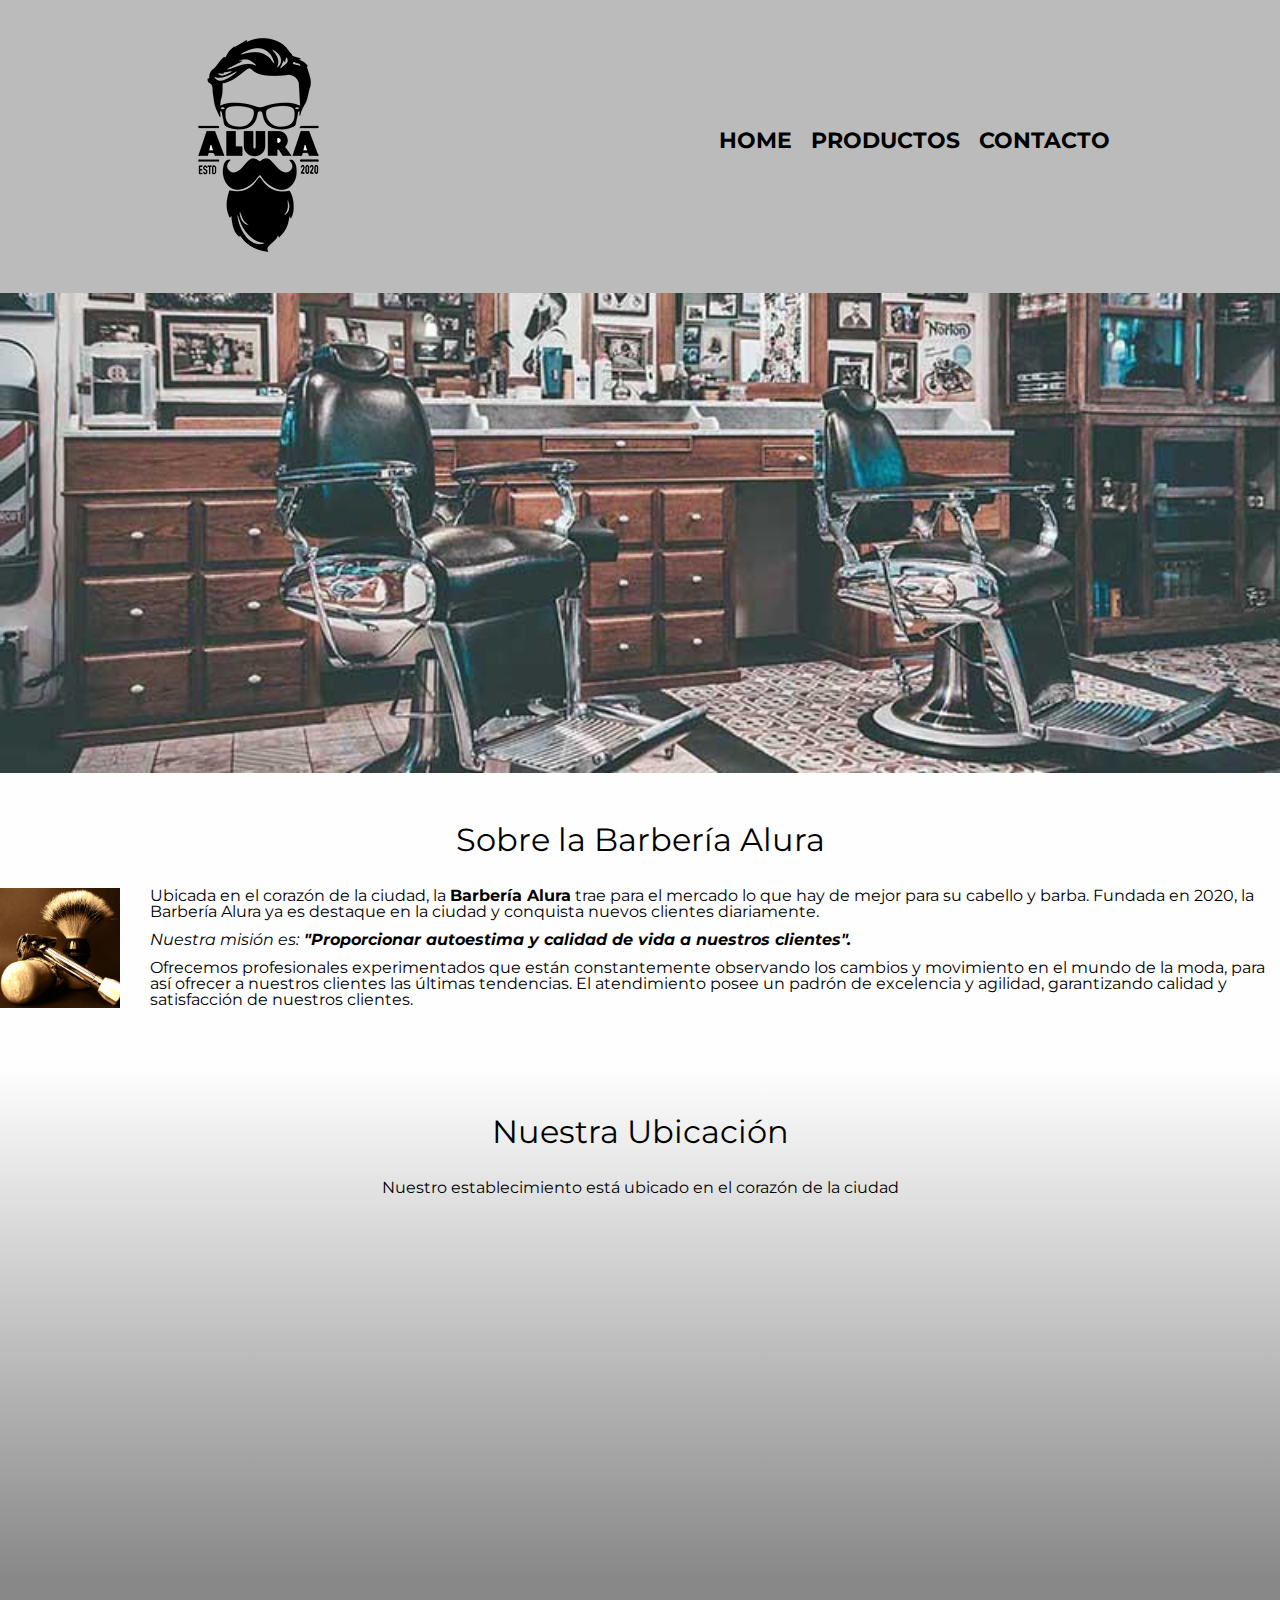
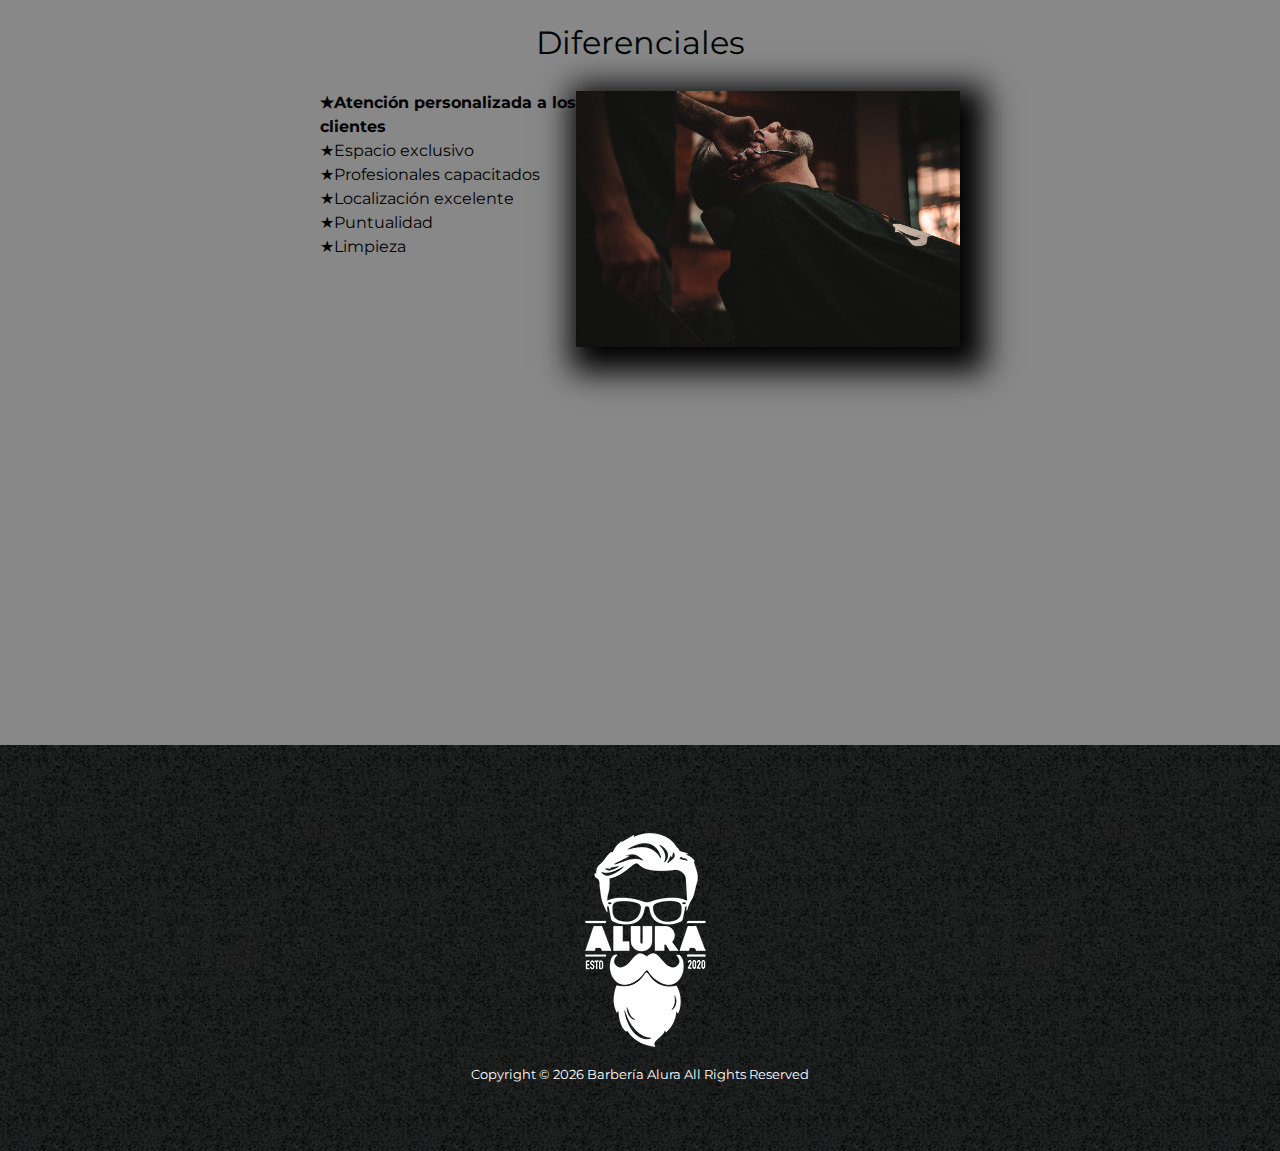
<file: index.html>
<!DOCTYPE html>

<html lang="es">
    <head>
        <title>Barbería Alura</title>
        <meta charset="UTF-8">
        <meta name="viewport" content="width= device-width"> <!--Nos adapta para celulares sa -->        
        <link rel="stylesheet" href="styles/reset.css">
        <link rel="stylesheet" href="styles/style.css">        
        <link rel="stylesheet" href="styles/productos.css">
        <link href="https://fonts.googleapis.com/css2?family=Montserrat:wght@300&display=swap" rel="stylesheet">
        

    </head>

    <body>
        <header>
            <div class="parte-superior">        
                <h1><img  class="logo" src="media/logo.png"></h1>
                <nav>
                    <ul class="navegacion">   
                        <li><a href="index.html">HOME</a></li>

                        <li><a href="pages/productos.html">PRODUCTOS</a></li>

                        <li><a href="pages/contacto.html">CONTACTO</a></li>
                    </ul>
                </nav>
            </div>      
        </header>

        <img class="banner" src="media/banner.jpg">

        <main>

            <section class="principal">
                <h2 class="titulo-principal">Sobre la Barbería Alura</h2>

                <img  class="utensillos"  src="media/utensillos.jpg" alt="utensillos de un barbero.">

                    <p>Ubicada en el corazón de la ciudad, la <strong>Barbería Alura</strong> trae para el mercado lo que hay de mejor para su cabello y barba. Fundada en 2020, la Barbería Alura ya es destaque en la ciudad y conquista nuevos clientes diariamente. 
                    </p>


                    <p id="mision"><em>Nuestra misión es:<strong> "Proporcionar autoestima y calidad de vida a nuestros clientes".</em></strong></p>


                    <p>Ofrecemos profesionales experimentados que están constantemente observando los cambios y movimiento en el mundo de la moda, para así ofrecer a nuestros clientes las últimas tendencias. El atendimiento posee un padrón de excelencia y agilidad, garantizando calidad y satisfacción de nuestros clientes. </p>
            </section>


            <section class="mapa">

                <h3 class="titulo-principal">Nuestra Ubicación</h3>
                <p>Nuestro establecimiento está ubicado en el corazón de la ciudad</p>

                <div class="mapa-contenido">
                    <iframe src="https://www.google.com/maps/embed?pb=!1m18!1m12!1m3!1d34784.869470159!2d-46.65499870427411!3d-23.593248407555798!2m3!1f0!2f0!3f0!3m2!1i1024!2i768!4f13.1!3m3!1m2!1s0x94ce5a2b2ed7f3a1%3A0xab35da2f5ca62674!2sCaelum%20-%20Education%20and%20Innovation!5e0!3m2!1ses-419!2sbr!4v1602972945026!5m2!1ses-419!2sbr" width="100%" height="300" frameborder="0" style="border:0;" allowfullscreen="" aria-hidden="false" tabindex="0"></iframe>
                </div>


            </section>
        
            <section class="diferenciales">
                
                    <h3 class="titulo-principal">Diferenciales</h3>
                    <div class="contenido-diferenciales">
                        <ul class="lista-diferenciales">
                            <li class="items">Atención personalizada a los clientes</li> 
                            <li class="items">Espacio exclusivo</li>
                            <li class="items">Profesionales capacitados</li>
                            <li class="items">Localización excelente</li>
                            <li class="items">Puntualidad</li>
                            <li class="items">Limpieza</li>
                        </ul><img class="imgdiferenciales" src="media/imgdiferenciales.jpg">
                    </div>
                 <iframe class="video" width="560" height="315" src="https://www.youtube.com/embed/wcVVXUV0YUY" title="Scissor Cut Short Back and Sides Men's Haircut" frameborder="0" allow="accelerometer; autoplay; clipboard-write; encrypted-media; gyroscope; picture-in-picture" allowfullscreen></iframe>
            </section>
        </main>   

    
        <footer>
            <img class="logo-blanco" src="media/logo-blanco.png">

            <p class="copyright">Copyright &copy; <script>document.write(new Date().getFullYear())</script> Barbería Alura All Rights Reserved</p>

        </footer>

    
        
    
    </body>

</html>
</file>
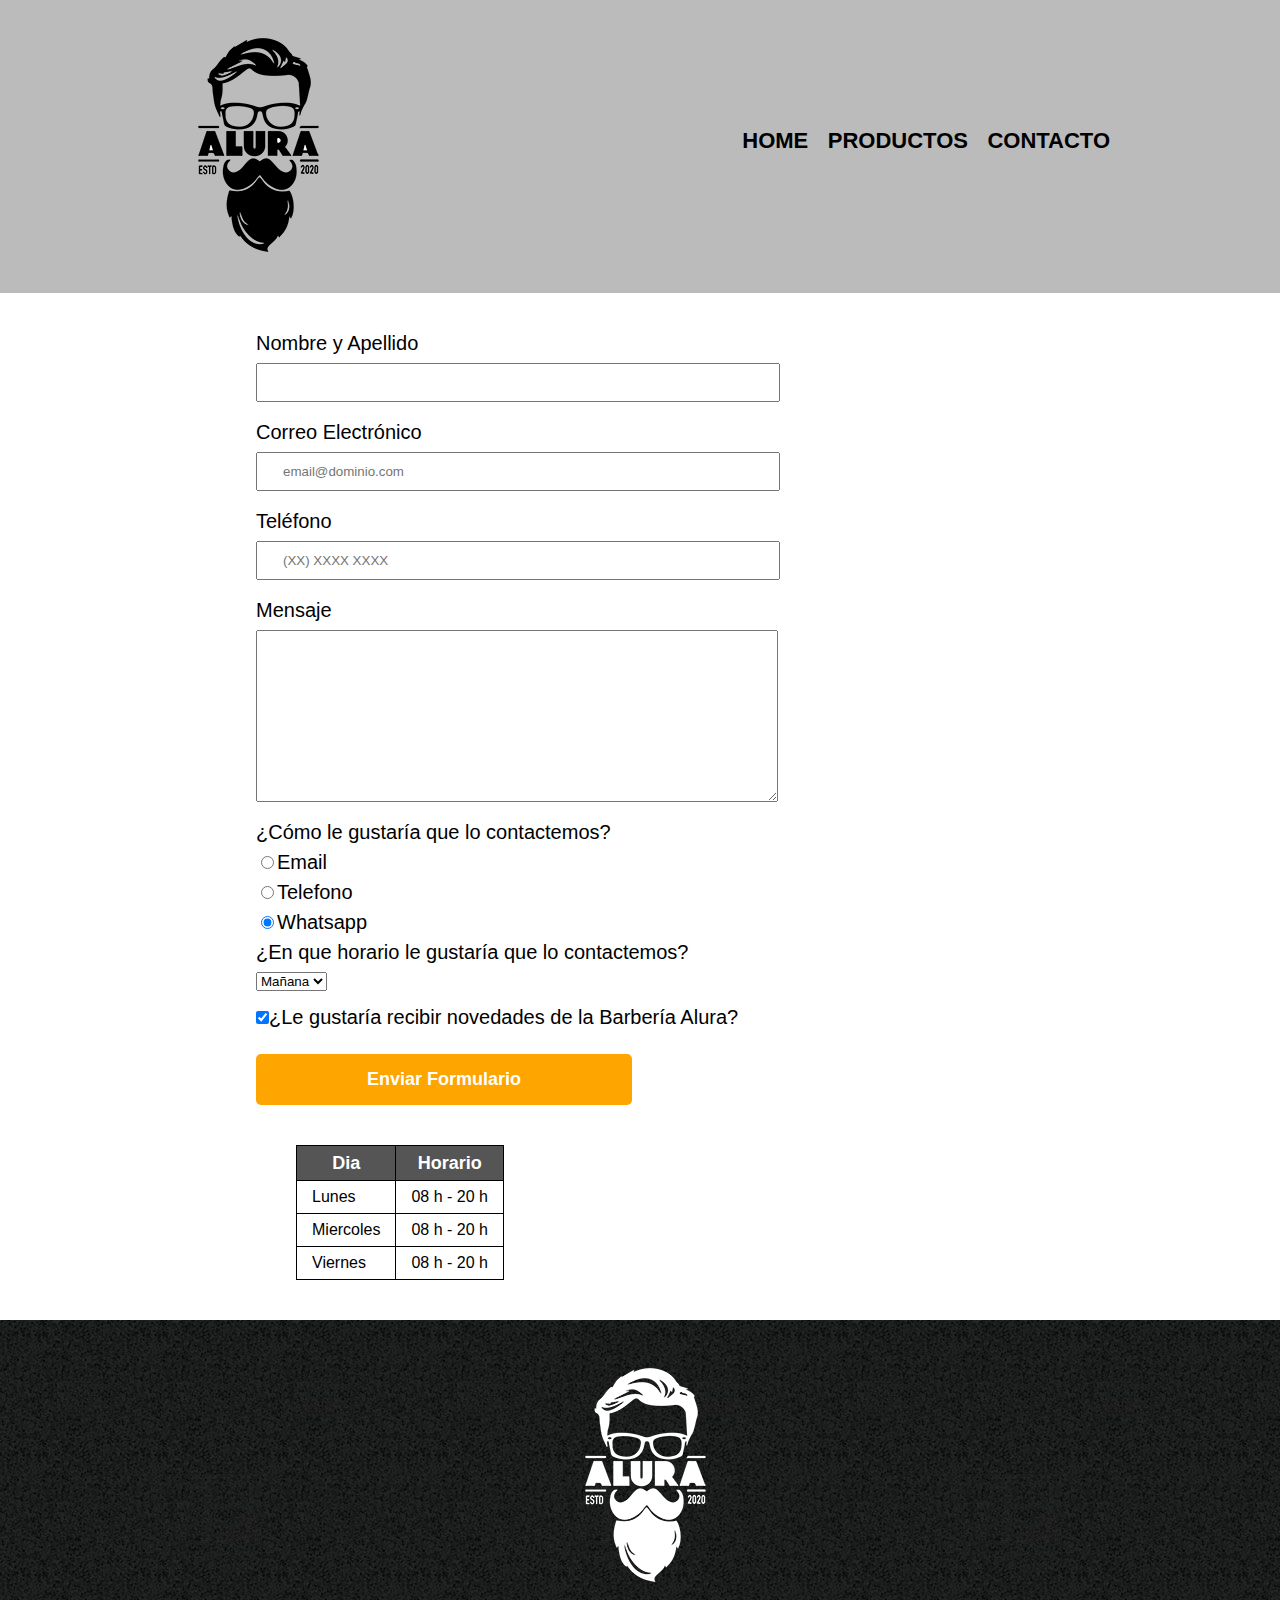
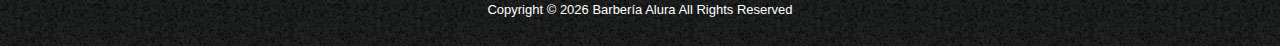
<file: pages/contacto.html>
<!DOCTYPE html>

<html>
    <head>

        <meta charset="UTF-8">
        <title>Contacto - Barbería Alura</title>
        <link rel="stylesheet" href="../styles/reset.css">
        <link rel="stylesheet" href="../styles/contacto.css">
    </head>

    <body>
        <header>            
            <div class="parte-superior">        
                <h1><img class="logo" src="../media/logo.png"></h1>
                <nav>
                    <ul class="navegacion">   
                        <li><a href="../index.html">HOME</a></li>

                        <li><a href="../pages/productos.html">PRODUCTOS</a></li>

                        <li><a href="../pages/contacto.html">CONTACTO</a></li>
                    </ul>
                </nav>
            </div>
        </header>
        
            <form>
                <label  for="nombreapellido">Nombre y Apellido</label>
                <input  type="text" id="nombreapellido" class="descripcion" required>

                <label  for="correoelectronico">Correo Electrónico</label>
                <input  type="email" id="correoelectronico" class="descripcion" required placeholder="email@dominio.com" >

                <label  for="telefono">Teléfono</label>
                <input  type="tel" id="telefono" class="descripcion" required placeholder="(XX) XXXX XXXX" >

                <label  for="mensaje">Mensaje</label>
                <textarea id="mensaje" cols="70" rows="10"class="descripcion" required>  </textarea>
            
            <fieldset>
                <legend>¿Cómo le gustaría que lo contactemos?</legend>

                <label for="radio-email"><input type="radio" name="contacto" value="email" id="radio-email">Email</label>                

                <label for="radio-telefono"><input type="radio" name="contacto" value="telefono" id="radio-telefono">Telefono</label>

                <label for="radio-whatsapp"><input type="radio" name="contacto" value="whatsapp" id="radio-whatsapp" checked>Whatsapp</label>
            </fieldset>
              
            <fieldset>
                <legend>¿En que horario le gustaría que lo contactemos?</legend>
                    <select name="horarios" id="horarios">
                        <option>Mañana</option>
                        <option>Tarde</option>
                        <option>Noche</option> 
                    </select>
            </fieldset>
                        
                <label><input type="checkbox" class="checkbox" checked>¿Le gustaría recibir novedades de la Barbería Alura?</label>
            
                <input type="submit" value="Enviar Formulario" class="enviar">

                <table>
                 <thead>
                    <tr>
                        <th>Dia</th>
                        <th>Horario</th>
                    </tr>    
                 </thead>
                 <tbody>
                    <tr>
                        <td>Lunes</td>
                        <td>08 h - 20 h</td>
                    </tr>
                    <tr>
                        <td>Miercoles</td>
                        <td>08 h - 20 h</td>
                    </tr>
                    <tr>
                        <td>Viernes</td>
                        <td>08 h - 20 h</td>
                    </tr>
                 </tbody>
                </table>


            

            </form>
        
        <footer>
            <img class="logo-blanco" src="../media/logo-blanco.png">
            <p class="copyright">Copyright &copy; <script>document.write(new Date().getFullYear())</script> Barbería Alura All Rights Reserved</p>

        </footer>
    </body>
</file>
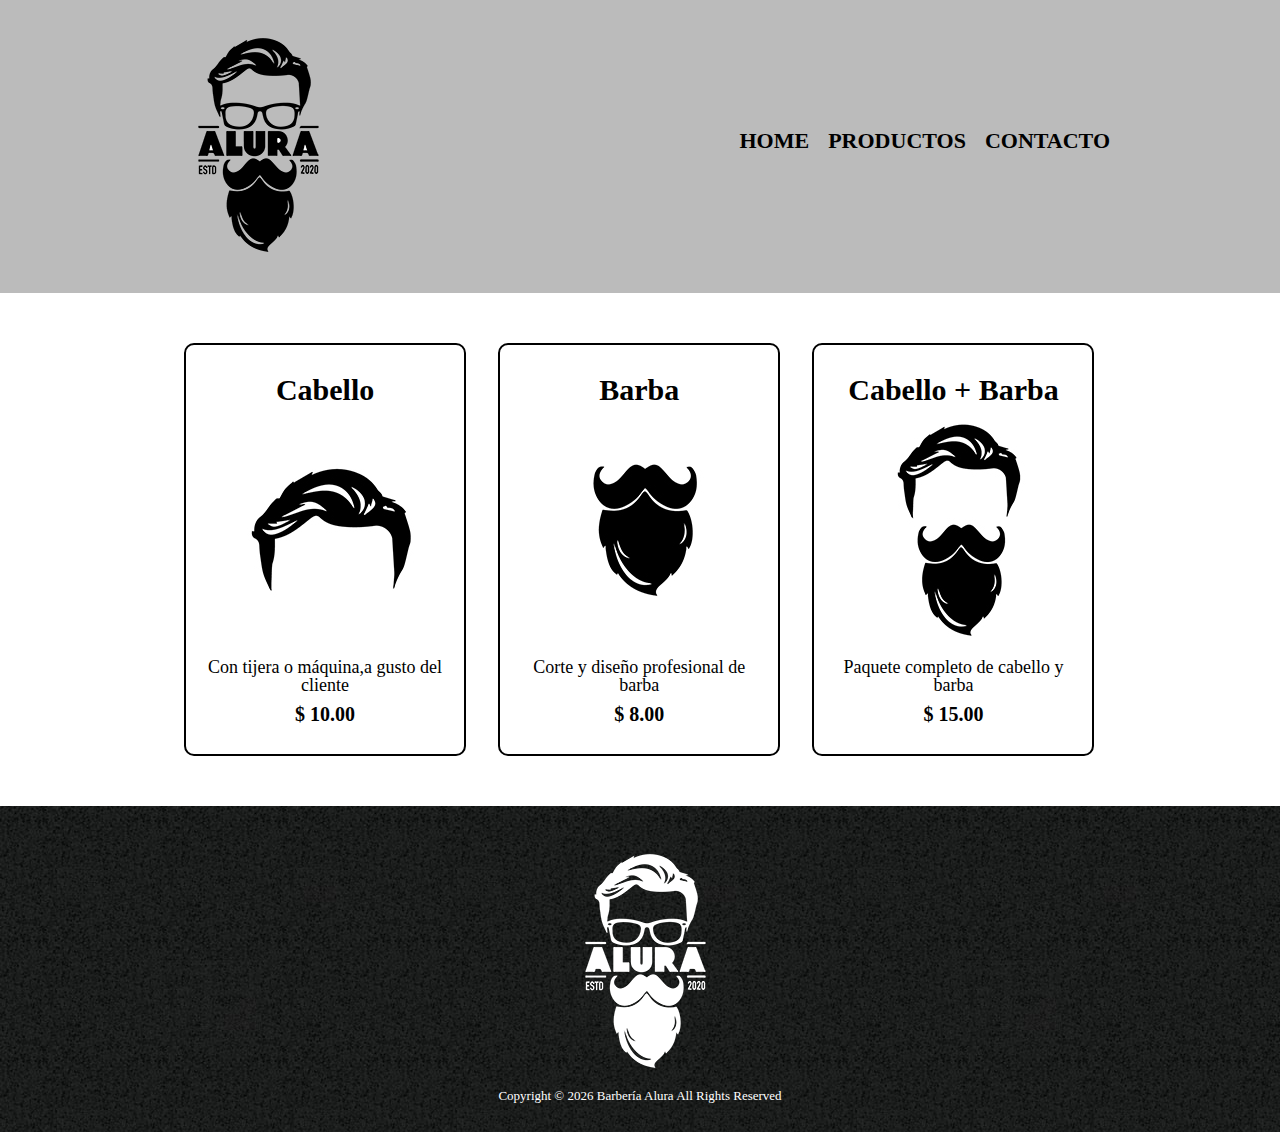
<file: pages/productos.html>
<!DOCTYPE html>

<html>
    <head>

        <meta charset="UTF-8">
        <title>Productos - Barbería Alura</title>
        <link rel="stylesheet" href="../styles/reset.css">
        <link rel="stylesheet" href="../styles/productos.css">
        

    </head>    
    <body>
        <header>            
            <div class="parte-superior">        
                <h1><img class="logo" src="../media/logo.png"></h1>
                <nav>
                    <ul class="navegacion">   
                        <li><a href="../index.html">HOME</a></li>

                        <li><a href="../pages/productos.html">PRODUCTOS</a></li>

                        <li><a href="../pages/contacto.html">CONTACTO</a></li>
                    </ul>
                </nav>
            </div>
        </header>
    

        <main>
            <ul class="productos">
                
                <li><h2>Cabello</h2>
                    <img src="../media/cabello.jpg">
                    <p class="producto-descripcion">Con tijera o máquina,a gusto del cliente</p>
                    <p class="producto-precio">$ 10.00</p>
                </li>
                
                <li><h2>Barba</h2>
                    <img src="../media/barba.jpg">
                    <p class="producto-descripcion">Corte y diseño profesional de barba</p>
                    <p class="producto-precio">$ 8.00</p>
                
                </li>

                <li>
                    <h2>Cabello + Barba</h2>
                    <img src="../media/cabello+barba.jpg">
                    <p class="producto-descripcion">Paquete completo de cabello y barba</p>
                    <p class="producto-precio">$ 15.00</p>
                </li>
            </ul>    
        </main>
        <footer>
            <img class="logo-blanco" src="../media/logo-blanco.png">
            <p class="copyright">Copyright &copy; <script>document.write(new Date().getFullYear())</script> Barbería Alura All Rights Reserved</p>

        </footer>
    </body>
</file>
<file: styles/style.css>
body{
    font-family: 'Montserrat', sans-serif;
} 

header{
    background-color: #BBBBBB;
    padding: 20px 0;    
}
.logo{
    text-align: center;
}
.principal{
    padding: 3em 0;
    background: #FEFEFE;
    width: auto;
    margin: 0 auto; 
}

.principal em{
    font-style: italic;
}
.utensillos{
    
    width: 120px;
    float: left;
    margin: 0px 30px 20px 0;
}

.parte-superior{    
    width: 940px;
    position: relative;
    margin: 0 auto;    
    }

nav{
    position: absolute;
    top: 110px;
    right: 0px;
}

nav li{
        display: inline;
        margin: 0 0 0 15px;

}

nav a{
    text-transform: uppercase;
    color: #000000;
    font-weight: bold;
    font-size: 22px;    
    text-decoration: none;
}

nav a:hover{
    color: darkorange;
    text-decoration: underline;
}

.titulo-centralizado{
    text-align:center

}

.mapa p{
    margin: 0 0 2em;
    text-align: center;
}

.mapa{
    padding: 3em 0;
    background: linear-gradient(#fefefe, #888888) }

.mapa-contenido{
    width: 940px;
    margin: 0 auto;
    }




.diferenciales{
    padding: 3em 0;
    background: #888888;
    
       
}

.contenido-diferenciales{
    width: 640px;
    margin: 0 auto;
}
.lista-diferenciales{
    width: 40%;
    display: inline-block;
    vertical-align: top;
}
.items{
    line-height: 1.5;
}

.items{
    line-height: 1.5;
       
     }

.items::before{
        content: "★";
    }
.items:first-child{
        font-weight: bold;
    }


.imgdiferenciales{
    width:60%;
    transition: 400ms;
    box-shadow: 10px 10px 30px 15px #000000;   
    }

    .imgdiferenciales:hover{
        opacity: 0.5;
    }

    .video{
        display: block;
        margin: 1em auto;
    }

    footer{
        text-align: center;
        background: url(../media/bg.jpg);
        padding: 40px;
            }
    
    .logo-blanco{
        padding: 30px 0 0 10px;
    
    }
    
    .copyright{    
        color: white;
        font-size: 13px;
        padding-bottom: 30px;
    }

    /*CSS para mejorar el home*/

    .banner{ width: 100%;}

    .titulo-principal{
        text-align: center;
        font-size: 2em;
        margin: 0 0 1em;
        clear:left;
    }

    .principal p{ 
        margin: 0 0 0.75em;
       }

    .principal strong{  
        font-weight: bold; 
               }
@media screen and (max-width:480px ) /*Le digo que si la pantalla tiene de ancho hasta 560px entonces me haga las siguiente funcion*/ {

        .parte-superior{
            width: auto;
        }
         h1{
            text-align: center;
        }
        nav{
            position: static;
        }
        .caja, .principal, .mapa-contenido, .contenido-diferenciales, .video {
            width: 100%;
        }
        .lista-diferenciales, .imgdiferenciales{
            width: 100%;
        }    
}
</file>
<file: styles/productos.css>
header{
    background-color: #BBBBBB;
    padding: 20px 0;    
}

.parte-superior{
    
    width: 940px;
    position: relative;
    margin: 0 auto;    
    }

nav{
    position: absolute;
    top: 110px;
    right: 0px;
}

nav li{
        display: inline;
        margin: 0 0 0 15px;

}

nav a{
    text-transform: uppercase;
    color: black;
    font-weight: bold;
    font-size: 22px;    
    text-decoration: none;
}

nav a:hover{
    color: darkred;
    text-decoration: underline;
}

.productos{
    width: 940px;
    margin: 0   auto;
    padding: 50px;
    }

.productos h2{
    font-size: 30px;
    font-weight: bold;
}

.productos li{
    display: inline-block;
    width: 30%;
    vertical-align: top;
    margin: 0 1.5%;
    padding: 30px 20px;
    box-sizing: border-box;
    border: 2px solid black;
    border-radius: 10px;
    text-align: center;
}

.productos li:hover{
    border-color: goldenrod;

}

.productos li:hover{
    cursor:pointer;
}



.productos li:hover h2{    
    font-size: 33px;
}

.productos li:active{
    border-color: red;
}
.productos li:active{
    color:blue
}

.producto-descripcion{
    font-size: 18px;
} 

.producto-precio{
    font-size: 20px;
    font-weight: bold;
    margin-top: 10px;
}

footer{
    text-align: center;
    background: url(../media/bg.jpg);
    
}

.logo-blanco{
    padding: 30px 0 0 10px;

}

.copyright{    
    color: white;
    font-size: 13px;
    padding-bottom: 30px;
}
</file>
<file: styles/contacto.css>
body{
    font-family: 'Montserrat', sans-serif;
}

header{
    background-color: #BBBBBB;
    padding: 20px 0; 
}

.parte-superior{
    
    width: 940px;
    position: relative;
    margin: 0 auto;    
    }

nav{
    position: absolute;
    top: 110px;
    right: 0px;
}
nav li{
    display: inline;
    margin: 0 0 0 15px;

}

nav a{
text-transform: uppercase;
color: black;
font-weight: bold;
font-size: 22px;    
text-decoration: none;
}

nav a:hover{
color: darkred;
text-decoration: underline;
}

form{
    margin: 40px 0;
}



.descripcion{
    display: block;
    margin: 0 0 20px;
    padding: 10px 25px;
    width: 50%;
}

form{margin-left: 20%;
width: 940px;}

form label,form legend {
    
    display: block;
    font-size: 20px;
    margin: 0 0 10px;

}
.checkbox{
    margin: 20px 0;
}

.enviar{
    width: 40%;
    background: orange;
    color: white;
    font-size: 18px;
    padding: 15px 0;
    font-weight: bold;
    border: none;
    border-color: white;
    border-radius: 5px;
    transition: 1s all;
    cursor: pointer;
    }

    .enviar:hover{
        background: darkorange;
        transform: scale(1.1)  ;
    }

    table{
        margin:  40px;
        border: black;        
    }
    th{
        background: #555555;
        font-weight: bold;
        color: white;
        font-size: 18px;
    }

    th,td{ border-style:solid;

        border-color:  black;
        border-width: 1px;
        padding: 8px 15px;        
    }

footer{
    text-align: center;
    background: url(../media/bg.jpg);
    
}

.logo-blanco{
    padding: 30px 0 0 10px;

}

.copyright{    
    color: white;
    font-size: 13px;
    padding-bottom: 30px;
}
</file>
